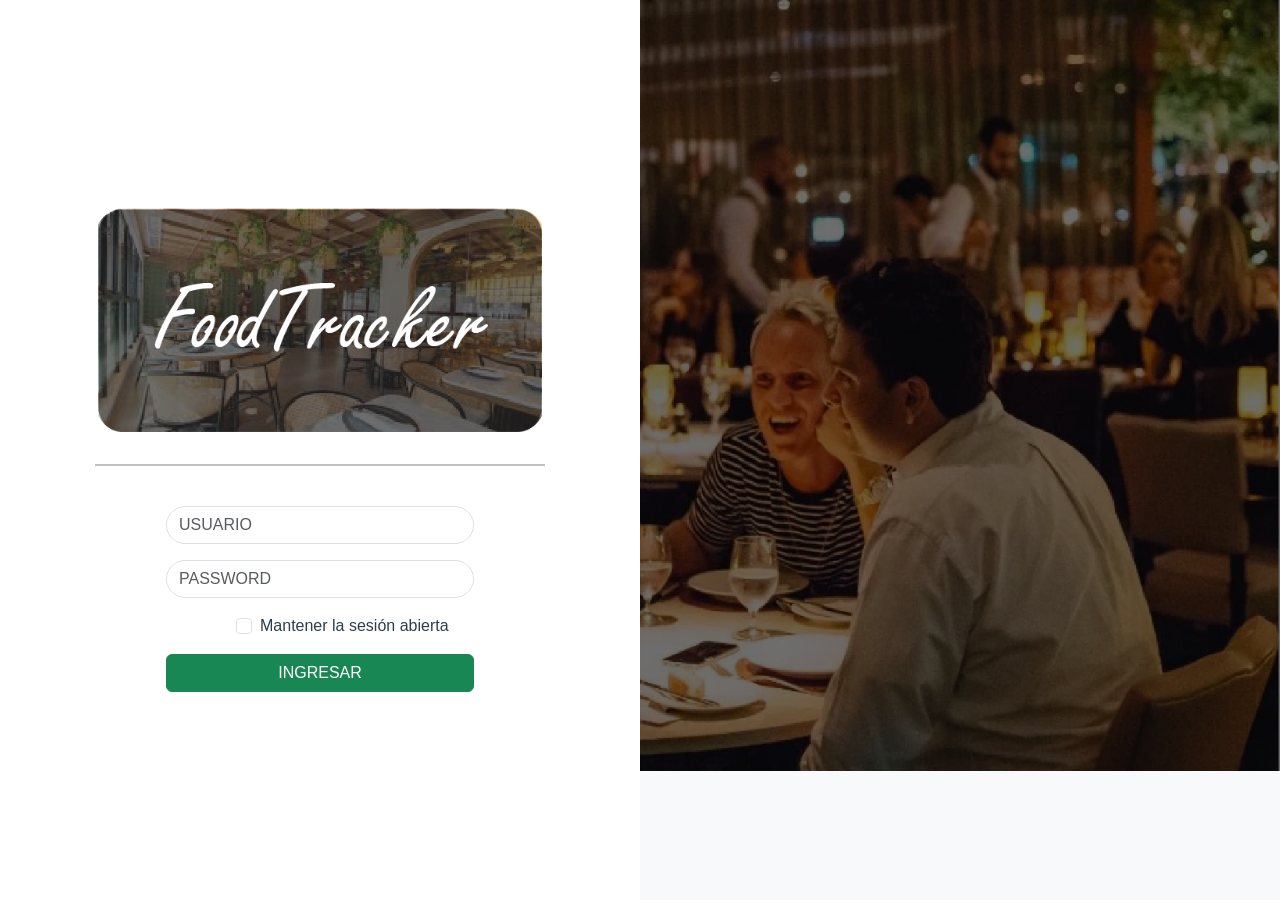
<file: FOODSTRACKER/Index.html>
<!DOCTYPE html>
<html lang="es">
<head>
<meta charset="UTF-8">
<meta name="viewport" content="width=device-width, initial-scale=1.0">
<title>FoodTracker - Login</title>
<link href="https://cdn.jsdelivr.net/npm/bootstrap@5.3.0/dist/css/bootstrap.min.css" rel="stylesheet">
<link rel="stylesheet" href="modelo.css">
</head>
<body>
<div class="container-fluid vh-100">
<div class="row h-100">
<div class="col-md-6 d-flex flex-column justify-content-center align-items-center bg-white">
<div class="text-center mb-4">
 <img src="Food.png" alt="FoodTracker" class="logo-img mb-3">
 <hr class="custom-line">
</div>

<form class="w-50 mx-auto" onsubmit="return loginUser(event)">
  <div class="mb-3">
    <input type="text" class="form-control rounded-pill" placeholder="USUARIO" id="usuario" required>
  </div>
  <div class="mb-3">
    <input type="password" class="form-control rounded-pill" placeholder="PASSWORD" id="password" required>
  </div>
  <div class="form-check mb-3">
    <input class="form-check-input" type="checkbox" id="mantenerSesion">
    <label class="form-check-label" for="mantenerSesion"> Mantener la sesión abierta</label>
  </div>
  <button type="submit" class="btn btn-success w-100">INGRESAR</button>
</form>

</div>
<div class="col-md-6 p-0">
<img src="Señores.png" alt="Restaurante" class="img-fluid h-70 w-100 object-fit-cover">
</div>
</div>
</div>

<script src="https://cdn.jsdelivr.net/npm/bootstrap@5.3.0/dist/js/bootstrap.bundle.min.js"></script>

<script src="modelo.js"></script>
</body>
</html>
</file>
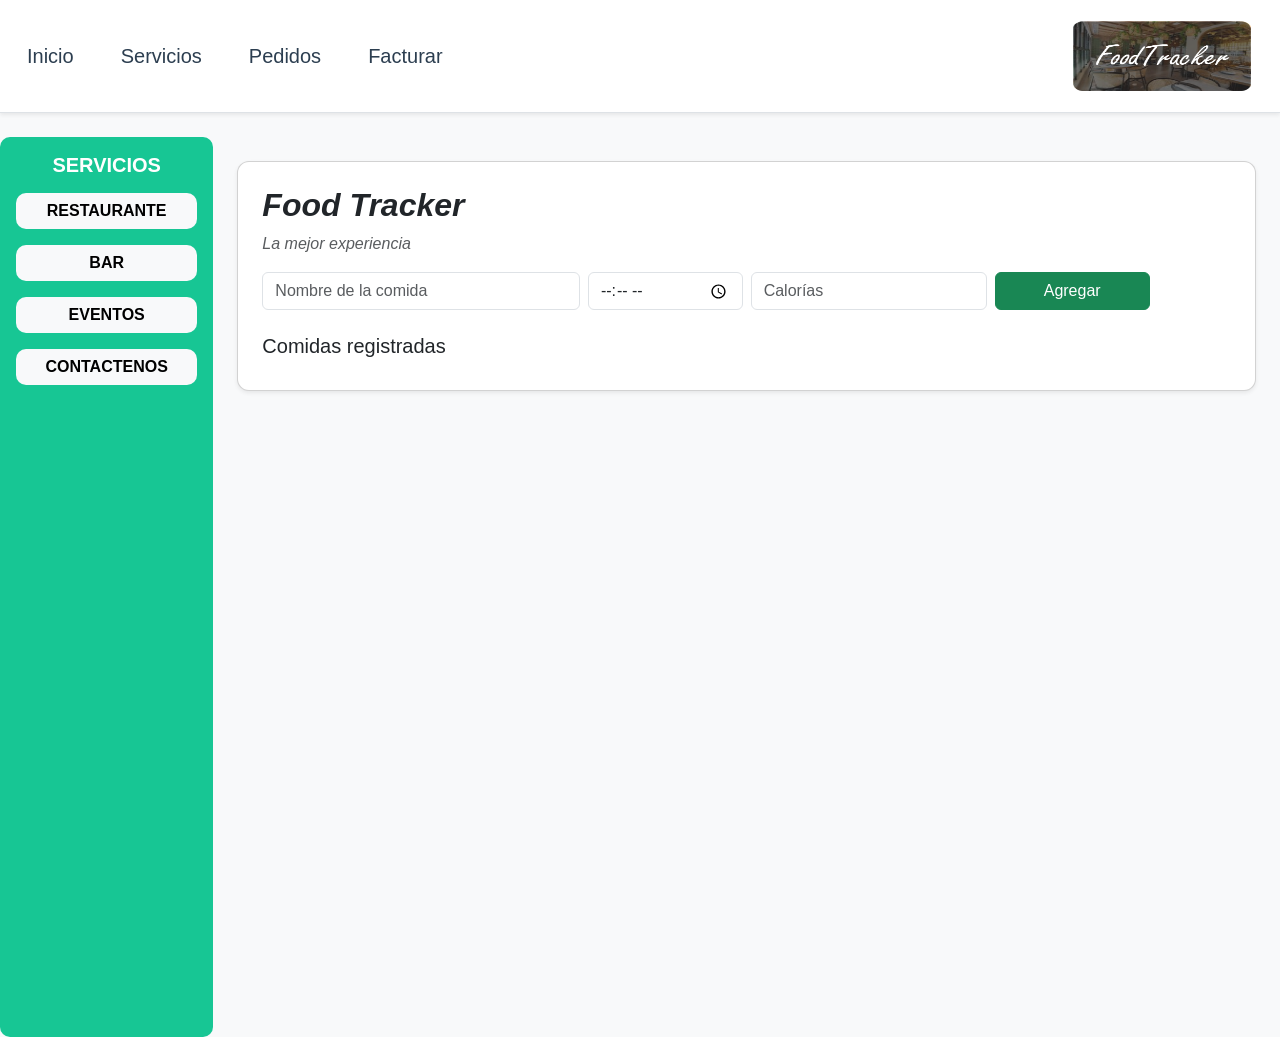
<file: FOODSTRACKER/index2.html>
<!DOCTYPE html>
<html lang="es">
<head>
  <meta charset="UTF-8">
  <meta name="viewport" content="width=device-width, initial-scale=1.0">
  <title>Food Tracker</title>
  <link href="https://cdn.jsdelivr.net/npm/bootstrap@5.3.3/dist/css/bootstrap.min.css" rel="stylesheet">
  <link rel="stylesheet" href="modelo.css">
</head>
<body>
<nav class="navbar navbar-expand-lg navbar-light bg-white border-bottom shadow-sm">
<div class="container-fluid">
   
<div class="collapse navbar-collapse" id="mainNav">
<ul class="navbar-nav me-auto"> 

 <li class="nav-item"><a class="nav-link fs-5" href="#">Inicio</a></li>
 <li class="nav-item"><a class="nav-link fs-5" href="#">Servicios</a></li>
 <li class="nav-item"><a class="nav-link fs-5" href="#">Pedidos</a></li>
 <li class="nav-item"><a class="nav-link fs-5" href="#">Facturar</a></li>
 </ul>
 </div>

<a class="navbar-brand ms-auto" href="#">
<img src="Food.png" alt="Logo" width="180" height="70">
</a>
 <button class="navbar-toggler" type="button" data-bs-toggle="collapse" data-bs-target="#mainNav">
 <span class="navbar-toggler-icon"></span>
</button>
</div>
</nav>

<div class="container-fluid mt-4">
<div class="row">

 <aside class="col-md-3 col-lg-2 p-3 sidebar">
<h5 class="text-center text-white fw-bold mb-3">SERVICIOS</h5>
<div class="d-grid gap-3">
 <a href="#" class="btn btn-light fw-semibold">RESTAURANTE</a>
 <a href="#" class="btn btn-light fw-semibold">BAR</a>
 <a href="#" class="btn btn-light fw-semibold">EVENTOS</a>
 <a href="#" class="btn btn-light fw-semibold">CONTACTENOS</a>
</div>
</aside>

 <main class="col-md-9 col-lg-10 p-4">
<div class="card shadow-sm p-4">
 <h2 class="fw-bold fst-italic">Food Tracker</h2>
<p class="text-muted fst-italic">La mejor experiencia</p>

       
 <form id="foodForm" class="row g-2 align-items-center">
 <div class="col-md-4">
 <input type="text" class="form-control" id="nombreComida" placeholder="Nombre de la comida" required>
</div>
<div class="col-md-2">
 <input type="time" class="form-control" id="horaComida" required>
</div>
 <div class="col-md-3">
<input type="number" class="form-control" id="calorias" placeholder="Calorías" required>
</div>
<div class="col-md-2">
 <button type="submit" class="btn btn-success w-100">Agregar</button>
</div>
</form>

<div class="mt-4">
 <h5>Comidas registradas</h5>
 <ul class="list-group" id="listaComidas"></ul>
</div>
</div>
</main>
</div>
</div>

  <script src="https://cdn.jsdelivr.net/npm/bootstrap@5.3.3/dist/js/bootstrap.bundle.min.js"></script>
  <script src="modelo.js"></script>
</body>
</html>
</file>
<file: FOODSTRACKER/modelo.css>
body {
background-color: #f8f9fa;
}

.logo-img {
width: 450px;
height: auto;
border-radius: 15px;
object-fit: cover;
}

.object-fit-cover {
object-fit: cover;
}
.custom-line {
border: none;
height: 2px;         
background-color: black; 
width: 10;
}
.form-check{
 margin-left: 70px;
}

body {
font-family: 'Segoe UI', Tahoma, Geneva, Verdana, sans-serif;
background-color: #f8f9fa;
}


.navbar-brand {
font-weight: bold;
font-size: 1.5rem;
}

.nav-link {
font-size: 1rem;
margin-left: 15px;
}


.bg-success {
min-height: 100vh;
}

.bg-success h4 {
font-weight: bold;
}

.btn-light {
font-weight: 600;
color: #17C694;
border: none;
transition: background-color 0.3s ease;
}

.btn-light:hover {
background-color: #17C694;
}

.bg-white h1 {
font-size: 3rem;
color: #343a40;
}

.bg-white p.lead {
font-size: 1.25rem;
color: #ffffff;
}

img.float-end {
margin-top: -40px;
}
:root {
--primary-green: #2ECC71;
--dark-green: #27AE60;
--light-gray: #F8F9FA;
--dark-gray: #6C757D;
--text-dark: #2C3E50;
--border-radius: 20px;
--shadow: 0 4px 15px rgba(0, 0, 0, 0.1);
--transition: all 0.3s ease;
}


* {
margin: 0;
padding: 0;
box-sizing: border-box;
}

body {
font-family: 'Poppins', sans-serif;
background-color: var(--light-gray);
color: var(--text-dark);
overflow-x: hidden;
}

.navbar {
border-bottom: 1px solid #E9ECEF;
padding: 1rem 0;
background-color: white !important;
}

.navbar-nav .nav-link {
color: var(--text-dark) !important;
font-weight: 500;
margin-right: 2rem;
padding: 0.5rem 0 !important; position: relative;
transition: var(--transition);
}

.navbar-nav .nav-link:hover,
.navbar-nav .nav-link.active {
color: var(--primary-green) !important;
}

.navbar-nav .nav-link::after {
content: '';
position: absolute;
bottom: 0;
left: 0;
width: 0;
height: 2px;
background-color: var(--primary-green);
transition: var(--transition);
}

.navbar-nav .nav-link:hover::after,
.navbar-nav .nav-link.active::after {
width: 100%;
}


.logo-container {
background: linear-gradient(135deg, #2C3E50, #34495E);
padding: 0.8rem 1.5rem;
border-radius: var(--border-radius);
box-shadow: var(--shadow);
}

.logo-text {
color: white;
font-weight: 600;
font-size: 1.2rem;
font-style: italic;
}


.sidebar {
background-color: #17C694;
min-height: 100vh;
border-radius: 10px;
}

.sidebar .btn {
border-radius: 10px;
text-align: center;
color: black;
}

.sidebar .btn:hover {
background-color: #16a085;
color: white;
}


.card {
border-radius: 12px;
}

.navbar .nav-link {
font-weight: 500;
color: #333;
}

.navbar .nav-link:hover {
color: #1abc9c;
}
</file>
